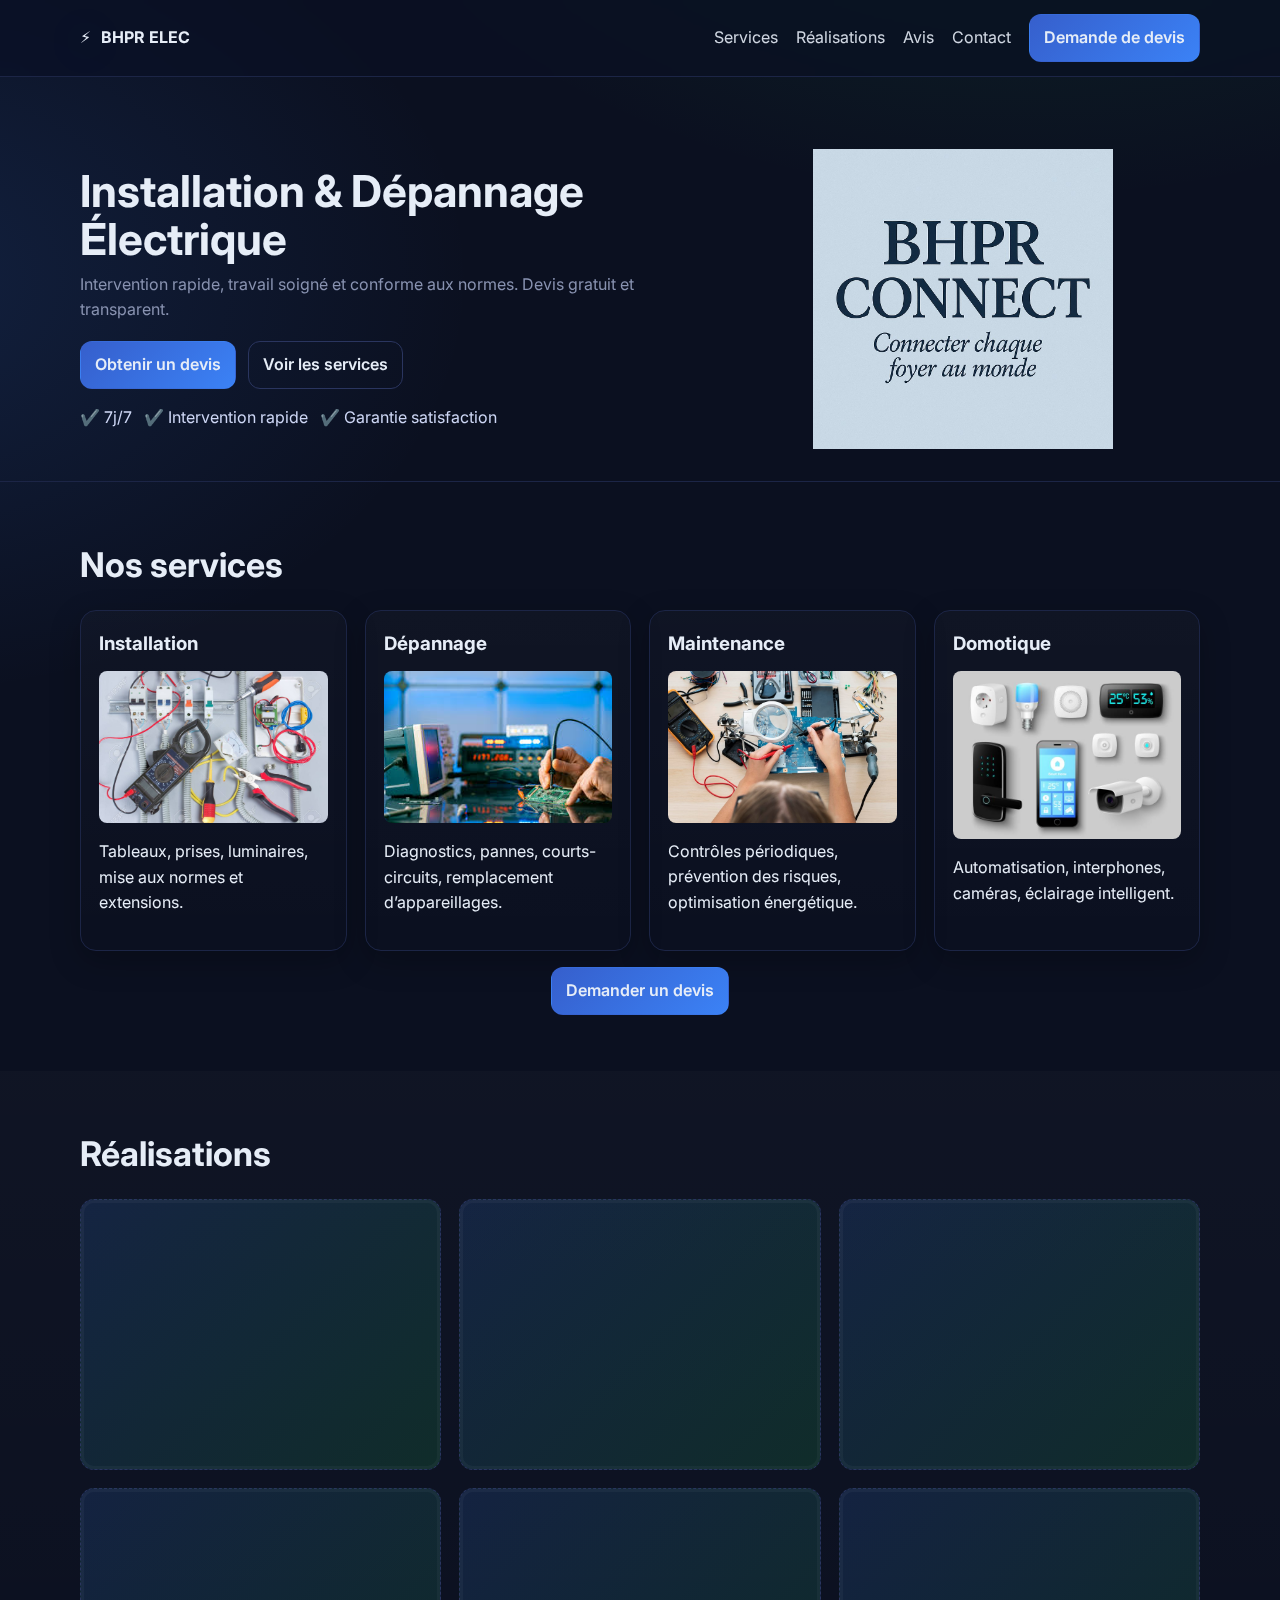
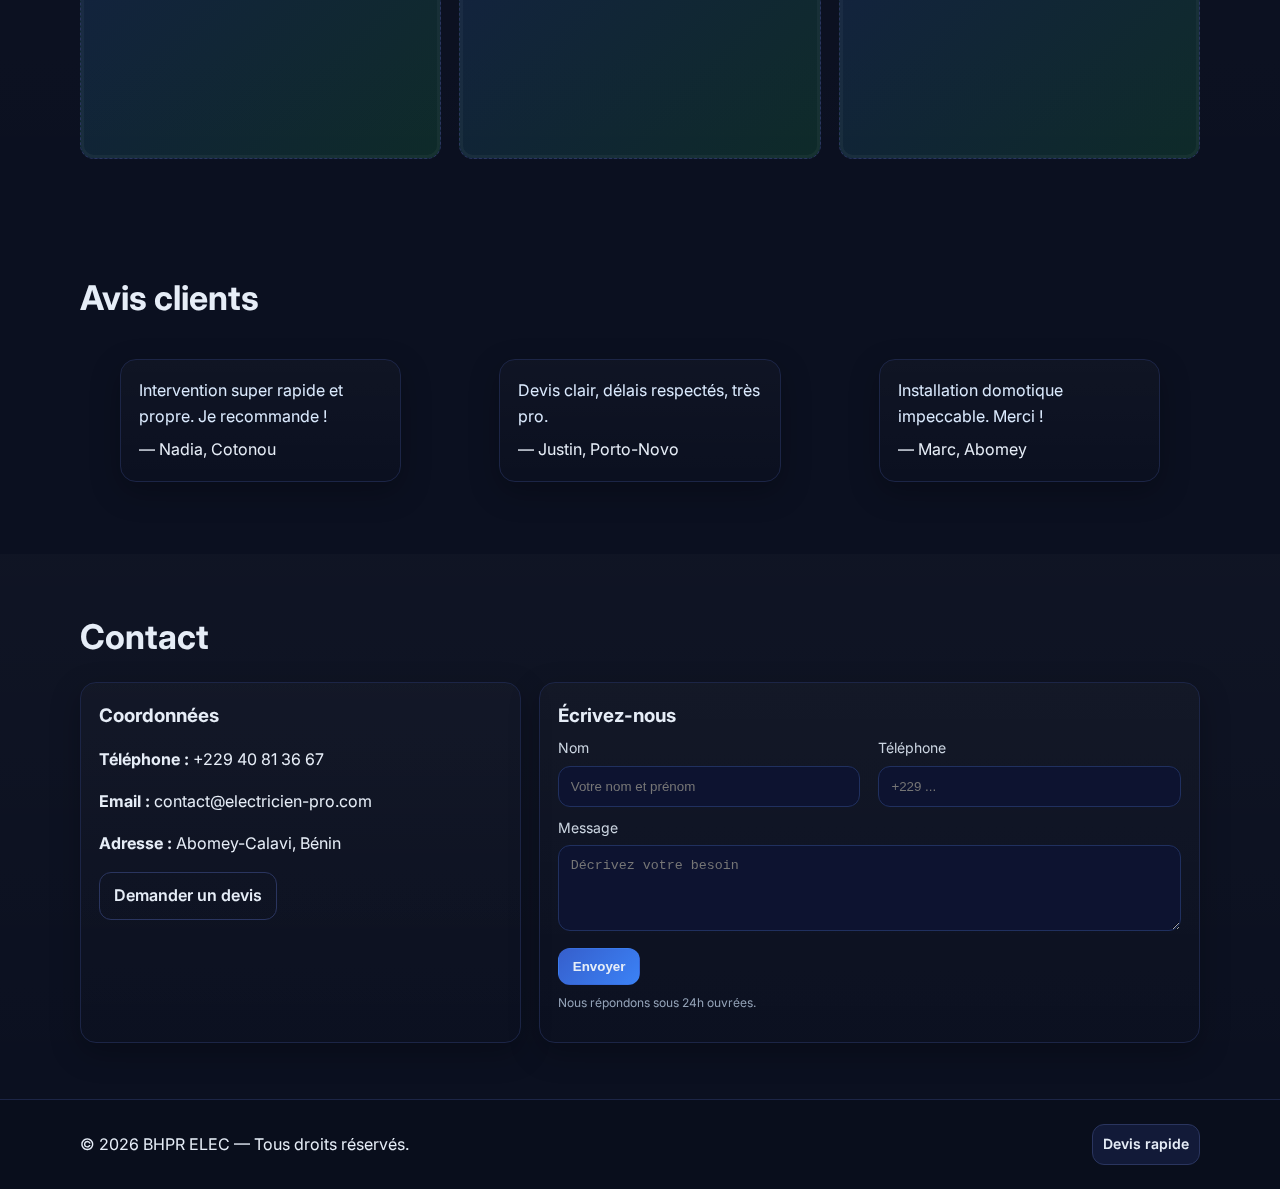
<file: index.html>
<!DOCTYPE html>
<html lang="fr">
<head>
  <meta charset="UTF-8" />
  <meta name="viewport" content="width=device-width, initial-scale=1.0" />
  <title>BHPR ELEC — Installation & Dépannage</title>
  <meta name="description" content="Électricien professionnel : installation, dépannage, maintenance. Devis rapide et gratuit, intervention 7j/7."/>
  <link rel="preconnect" href="https://fonts.googleapis.com">
  <link rel="preconnect" href="https://fonts.gstatic.com" crossorigin>
  <link href="https://fonts.googleapis.com/css2?family=Inter:wght@300;400;600;700&display=swap" rel="stylesheet">
  <link rel="stylesheet" href="assets/css/style.css" />
</head>
<body>
  <header class="site-header">
    <div class="container nav">
      <a class="brand" href="index.html" aria-label="Retour à l'accueil">
        <span class="logo">⚡</span>
        <span>BHPR ELEC</span>
      </a>
      <nav class="menu" aria-label="Navigation principale">
        <a href="#services">Services</a>
        <a href="#realisations">Réalisations</a>
        <a href="#avis">Avis</a>
        <a href="#contact">Contact</a>
        <a class="btn btn-primary" href="devis.html">Demande de devis</a>
      </nav>
      <button class="burger" aria-label="Ouvrir le menu" aria-expanded="false" aria-controls="menuMobile">
        <span></span><span></span><span></span>
      </button>
    </div>
    <nav id="menuMobile" class="menu-mobile" hidden>
      <a href="#services">Services</a>
      <a href="#realisations">Réalisations</a>
      <a href="#avis">Avis</a>
      <a href="#contact">Contact</a>
      <a class="btn btn-primary" href="devis.html">Demande de devis</a>
    </nav>
  </header>

  <main>
    <section class="hero">
      <div class="container hero-inner">
        <div class="hero-text">
          <h1>Installation & Dépannage Électrique</h1>
          <p>Intervention rapide, travail soigné et conforme aux normes. Devis gratuit et transparent.</p>
          <div class="hero-cta">
            <a class="btn btn-primary" href="devis.html">Obtenir un devis</a>
            <a class="btn btn-outline" href="#services">Voir les services</a>
          </div>
          <ul class="badges">
            <li>✔️ 7j/7</li>
            <li>✔️ Intervention rapide</li>
            <li>✔️ Garantie satisfaction</li>
          </ul>
        </div>
        <div class="hero-art" aria-hidden="true">
          <img src="assets/IMG-20250824-WA0030.jpg" alt="logo BHPR ELEC" class="hero-logo">
        </div>
      </div>
    </section>

    <section id="services" class="section">
      <div class="container">
        <h2 class="section-title">Nos services</h2>
        <div class="grid cards">
          <article class="card">
            <h3>Installation</h3>
            <img src="assets/9d154c5b-69f0-4d19-a861-d51c3384fa38.png" alt="installation image" class="service-img">
            <p>Tableaux, prises, luminaires, mise aux normes et extensions.</p>
          </article>
          <article class="card">
            <h3>Dépannage</h3>
            <img src="assets/images.jpeg" alt="depannage image" class="service-img">
            <p>Diagnostics, pannes, courts-circuits, remplacement d’appareillages.</p>
          </article>
          <article class="card">
            <h3>Maintenance</h3>
            <img src="assets/jeune-inventeur-creant-dans-son-atelier_23-2149067227.jpg" alt="maintenance image" class="service-img">
            <p>Contrôles périodiques, prévention des risques, optimisation énergétique.</p>
          </article>
          <article class="card">
            <h3>Domotique</h3>
            <img src="assets/istockphoto-1465934401-612x612.jpg" alt="domotique image" class="service-img">
            <p>Automatisation, interphones, caméras, éclairage intelligent.</p>
          </article>
        </div>
        <div class="cta-center">
          <a class="btn btn-primary" href="devis.html">Demander un devis</a>
        </div>
      </div>
    </section>

    <section id="realisations" class="section alt">
      <div class="container">
        <h2 class="section-title">Réalisations</h2>
        <div class="grid gallery">
          <div class="gallery-item"></div>
          <div class="gallery-item"></div>
          <div class="gallery-item"></div>
          <div class="gallery-item"></div>
          <div class="gallery-item"></div>
          <div class="gallery-item"></div>
        </div>
      </div>
    </section>

    <section id="avis" class="section">
      <div class="container">
        <h2 class="section-title">Avis clients</h2>
        <div class="grid testimonials">
          <figure class="card">
            <blockquote>Intervention super rapide et propre. Je recommande !</blockquote>
            <figcaption>— Nadia, Cotonou</figcaption>
          </figure>
          <figure class="card">
            <blockquote>Devis clair, délais respectés, très pro.</blockquote>
            <figcaption>— Justin, Porto-Novo</figcaption>
          </figure>
          <figure class="card">
            <blockquote>Installation domotique impeccable. Merci !</blockquote>
            <figcaption>— Marc, Abomey</figcaption>
          </figure>
        </div>
      </div>
    </section>

    <section id="contact" class="section alt">
      <div class="container">
        <h2 class="section-title">Contact</h2>
        <div class="contact-grid">
          <div class="contact-card card">
            <h3>Coordonnées</h3>
            <p><strong>Téléphone :</strong> <a href="tel:+22940813667">+229 40 81 36 67</a></p>
            <p><strong>Email :</strong> <a href="mailto:gohouechrist@gmail.com">contact@electricien-pro.com</a></p>
            <p><strong>Adresse :</strong> Abomey-Calavi, Bénin</p>
            <a class="btn btn-outline" href="devis.html">Demander un devis</a>
          </div>
          <form class="contact-form card" id="formContact" novalidate>
            <h3>Écrivez-nous</h3>
            <div class="grid two">
              <label>Nom
                <input type="text" name="nom" required placeholder="Votre nom et prénom" />
              </label>
              <label>Téléphone
                <input type="tel" name="tel" required placeholder="+229 ..." />
              </label>
            </div>
            <label>Message
              <textarea name="message" rows="4" required placeholder="Décrivez votre besoin"></textarea>
            </label>
            <button class="btn btn-primary" type="submit">Envoyer</button>
            <p class="form-note">Nous répondons sous 24h ouvrées.</p>
          </form>
        </div>
      </div>
    </section>
  </main>

  <footer class="site-footer">
    <div class="container footer-inner">
      <p>© <span id="year"></span> BHPR ELEC — Tous droits réservés.</p>
      <a href="devis.html" class="btn btn-small">Devis rapide</a>
    </div>
  </footer>

  <script src="assets/js/main.js" defer></script>
</body>
</html>
</file>
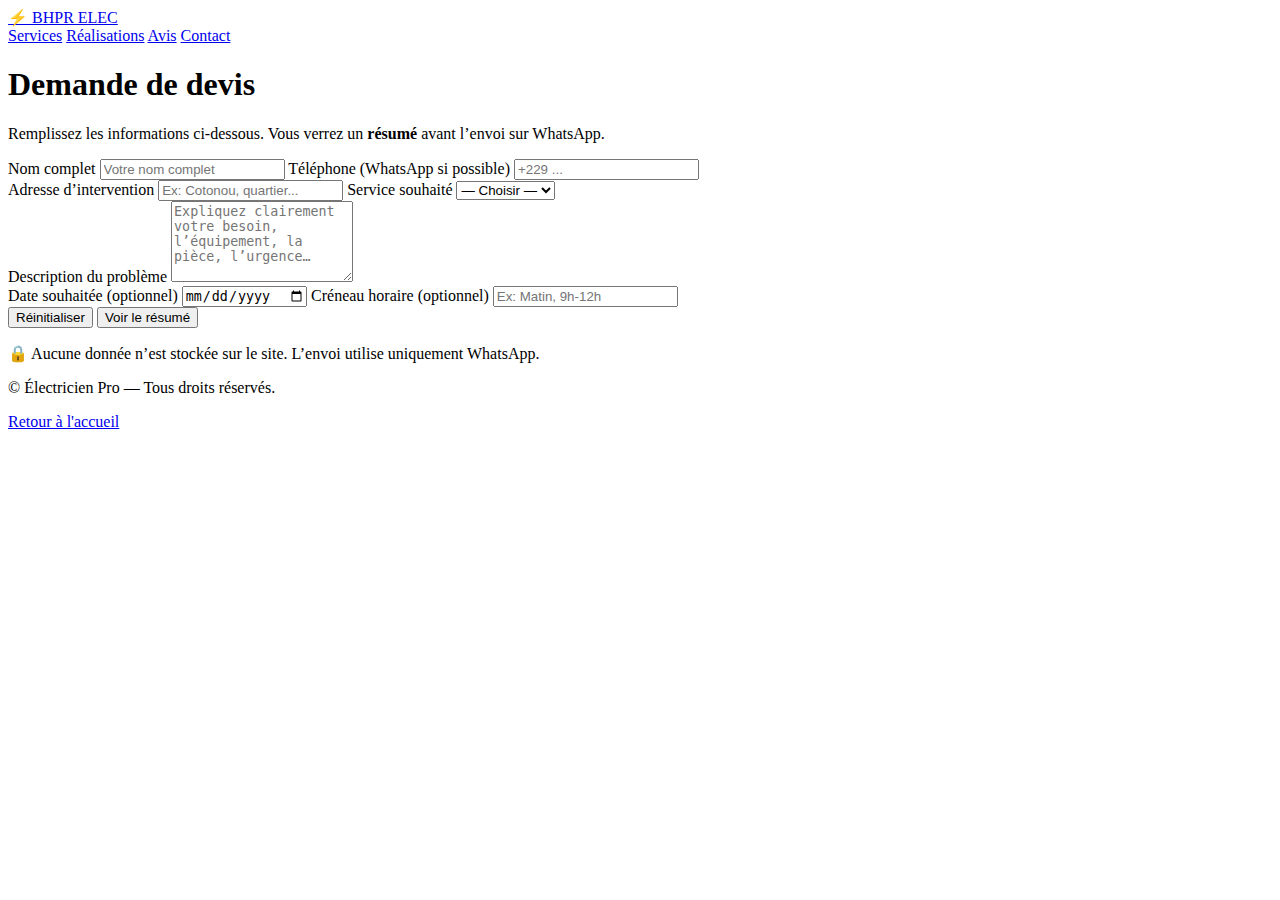
<file: devis.html>
<!DOCTYPE html>
<html lang="fr">
<head>
  <meta charset="UTF-8" />
  <meta name="viewport" content="width=device-width, initial-scale=1.0" />
  <title>Demande de devis — Électricien Pro</title>
  <meta name="description" content="Remplissez votre demande de devis : service, adresse, téléphone, description du problème. Résumé avant envoi WhatsApp."/>
  <link rel="preconnect" href="https://fonts.googleapis.com">
  <link rel="preconnect" href="https://fonts.gstatic.com" crossorigin>
  <link href="https://fonts.googleapis.com/css2?family=Inter:wght@300;400;600;700&display=swap" rel="stylesheet">
  <link rel="stylesheet" href="E:\SITE PRECIEUX\assets\css\style.css" />
</head>
<body>
  <header class="site-header">
    <div class="container nav">
      <a class="brand" href="index.html">
        <span class="logo">⚡</span>
        <span>BHPR ELEC</span>
      </a>
      <nav class="menu">
        <a href="index.html#services">Services</a>
        <a href="index.html#realisations">Réalisations</a>
        <a href="index.html#avis">Avis</a>
        <a href="index.html#contact">Contact</a>
      </nav>
    </div>
  </header>

  <main class="section">
    <div class="container">
      <h1 class="section-title">Demande de devis</h1>
      <p>Remplissez les informations ci-dessous. Vous verrez un <strong>résumé</strong> avant l’envoi sur WhatsApp.</p>

      <form id="formDevis" class="card devis-form" novalidate>
        <div class="grid two">
          <label>Nom complet
            <input type="text" name="nom" required placeholder="Votre nom complet" />
          </label>
          <label>Téléphone (WhatsApp si possible)
            <input type="tel" name="tel" required placeholder="+229 ..." />
          </label>
        </div>

        <div class="grid two">
          <label>Adresse d’intervention
            <input type="text" name="adresse" required placeholder="Ex: Cotonou, quartier..." />
          </label>
          <label>Service souhaité
            <select name="service" required>
              <option value="">— Choisir —</option>
              <option>Installation</option>
              <option>Dépannage</option>
              <option>Maintenance</option>
              <option>Domotique</option>
              <option>Autre</option>
            </select>
          </label>
        </div>

        <label>Description du problème
          <textarea name="description" rows="5" required placeholder="Expliquez clairement votre besoin, l’équipement, la pièce, l’urgence…"></textarea>
        </label>

        <div class="grid two">
          <label>Date souhaitée (optionnel)
            <input type="date" name="dateSouhaitee" />
          </label>
          <label>Créneau horaire (optionnel)
            <input type="text" name="horaire" placeholder="Ex: Matin, 9h-12h" />
          </label>
        </div>

        <div class="actions">
          <button class="btn btn-outline" type="reset">Réinitialiser</button>
          <button class="btn btn-primary" type="submit">Voir le résumé</button>
        </div>
      </form>

      <section id="resumeSection" class="card resume" hidden aria-live="polite" aria-atomic="true">
        <h2>Résumé de votre demande</h2>
        <pre id="resumeText" class="resume-text"></pre>
        <div class="actions">
          <button id="btnModifier" class="btn btn-outline">Modifier</button>
          <button id="btnEnvoyer" class="btn btn-primary">Envoyer sur WhatsApp</button>
        </div>
        <p class="hint">En cliquant sur « Envoyer sur WhatsApp », votre application WhatsApp s’ouvrira avec le message pré-rempli pour le gérant.</p>
      </section>

      <p class="note">
        🔒 Aucune donnée n’est stockée sur le site. L’envoi utilise uniquement WhatsApp.
      </p>
    </div>
  </main>

  <footer class="site-footer">
    <div class="container footer-inner">
      <p>© <span id="year"></span> Électricien Pro — Tous droits réservés.</p>
      <a href="index.html" class="btn btn-small">Retour à l'accueil</a>
    </div>
  </footer>

  <script src="E:\SITE PRECIEUX\assets\js\devis.js" defer></script>
</body>
</html>
</file>
<file: assets/css/style.css>
/* Design épuré, lisible et responsive */
:root{
  --bg:#0b1020;
  --card:#111831;
  --muted:#8892b0;
  --text:#e6edf7;
  --brand:#3b82f6;
  --accent:#22c55e;
  --border: #1c2546;
  --shadow: 0 10px 30px rgba(0,0,0,.25);
  --radius: 16px;
}

*{box-sizing:border-box}
html,body{margin:0;padding:0}
body{
  font-family: Inter, system-ui, -apple-system, Segoe UI, Roboto, Arial, sans-serif;
  background: radial-gradient(1200px 800px at 80% -10%, rgba(34,197,94,.15), transparent 60%),
              radial-gradient(1000px 700px at -10% 10%, rgba(59,130,246,.15), transparent 60%),
              var(--bg);
  color:var(--text);
  line-height:1.6;
}

a{color:var(--text); text-decoration:none}
.container{width:min(1120px, 92vw); margin-inline:auto}

.site-header{
  position:sticky; top:0; z-index:50;
  backdrop-filter: saturate(160%) blur(8px);
  background:rgba(11,16,32,.7);
  border-bottom:1px solid var(--border);
}
.nav{display:flex; align-items:center; justify-content:space-between; padding:14px 0}
.brand{display:flex; align-items:center; gap:10px; font-weight:700}
.brand .logo{filter: drop-shadow(0 4px 18px rgba(59,130,246,.7))}
.menu{display:flex; align-items:center; gap:18px}
.menu a{opacity:.9}
.menu a.btn{opacity:1}
.burger{display:none; background:none; border:0; padding:6px; cursor:pointer}
.burger span{display:block; width:24px; height:2px; background:#dbeafe; margin:5px 0; border-radius:2px}

.menu-mobile{display:flex; flex-direction:column; gap:10px; padding:8px 4vw 16px; border-bottom:1px solid var(--border);}

.hero{padding:72px 0 32px; border-bottom:1px solid var(--border);}
.hero-inner{display:grid; grid-template-columns:1.3fr 1fr; gap:32px; align-items:center}
.hero-text h1{font-size: clamp(28px, 5vw, 44px); line-height:1.1; margin:0 0 8px}
.hero-text p{color:var(--muted); margin:0 0 18px}
.hero-cta{display:flex; gap:12px; flex-wrap:wrap}
.badges{display:flex; gap:12px; padding:0; list-style:none; margin:16px 0 0; color:#cdd6f4}
.hero-art img.hero-logo{width: 100%; max-width: 300px; height: auto; display: block; margin: 0 auto;}

.section{padding:56px 0}
.section.alt{background:linear-gradient(180deg, rgba(255,255,255,.02), transparent)}
.section-title{font-size: clamp(24px, 4vw, 34px); margin:0 0 18px}

.grid{display:grid; gap:18px}
.grid.two{grid-template-columns: repeat(2, minmax(0,1fr));}
.cards{grid-template-columns: repeat(4, minmax(0,1fr));}
.card{
  background:linear-gradient(180deg, rgba(255,255,255,.02), rgba(255,255,255,.0));
  border:1px solid var(--border); border-radius:var(--radius); padding:18px; box-shadow:var(--shadow);
}
.card h3{margin:0 0 6px}
.cta-center{display:flex; justify-content:center; margin-top:16px}

.service-img{
  width: 100%;
  max-width: 300px;/*taille des img*/
  display: block;
  margin: 12px auto;
  border-radius: 8px;
  object-fit: cover;
}

.gallery{grid-template-columns: repeat(3, minmax(0,1fr));}
.gallery-item{aspect-ratio: 4/3; border-radius:14px; border:1px dashed #2a355f; background:
  linear-gradient(135deg, rgba(59,130,246,.15), rgba(34,197,94,.15));
  box-shadow: inset 0 0 0 3px rgba(255,255,255,.04);
}

.testimonials{grid-template-columns: repeat(3, minmax(0,1fr));}
blockquote{margin:0 0 8px; color:#dbeafe}

.contact-grid{display:grid; grid-template-columns: .8fr 1.2fr; gap:18px}
.contact-form label{display:block; font-size:14px; color:#cbd5e1; margin-bottom:10px}
input, select, textarea{
  width:100%; padding:12px 12px; margin-top:6px;
  border-radius:12px; border:1px solid #20305f; background:#0d1330; color:#e6edf7;
  outline:none;
}
input:focus, select:focus, textarea:focus{border-color:#365fcc; box-shadow:0 0 0 4px rgba(59,130,246,.15)}
.form-note{font-size:12px; color:#94a3b8; margin-top:8px}

.devis-form .actions, .resume .actions{display:flex; gap:12px; justify-content:flex-end; margin-top:8px}
.resume{margin-top:18px}
.resume-text{
  white-space:pre-wrap; background:#0d1330; border:1px dashed #2a355f; padding:14px; border-radius:12px;
  color:#e6edf7; font-family: ui-monospace, SFMono-Regular, Menlo, Monaco, Consolas, "Liberation Mono", monospace;
}
.note, .hint{color:#9aa6c5; font-size:14px}

.site-footer{border-top:1px solid var(--border); padding:16px 0; background: rgba(0,0,0,.1)}
.footer-inner{display:flex; align-items:center; justify-content:space-between}

.btn{
  display:inline-flex; align-items:center; justify-content:center; gap:8px;
  padding:10px 14px; border-radius:12px; border:1px solid #2a355f;
  background:#121a38; color:#e6edf7; font-weight:600; cursor:pointer;
  transition: transform .12s ease, background .2s ease, border-color .2s ease;
}
.btn:hover{transform: translateY(-1px); background:#0f1530; border-color:#365fcc}
.btn:active{transform: translateY(0)}
.btn-primary{background: linear-gradient(135deg, #365fcc, #3b82f6); border-color:transparent}
.btn-outline{background:transparent}
.btn-small{padding:8px 10px; font-size:14px}

@media (max-width: 980px){
  .cards{grid-template-columns: repeat(2, minmax(0,1fr));}
  .testimonials{grid-template-columns: repeat(2, minmax(0,1fr));}
  .contact-grid{grid-template-columns: 1fr;}
  .hero-inner{grid-template-columns:1fr}
  .grid.two{grid-template-columns: 1fr;}
  .menu{display:none}
  .burger{display:block}
}

@media (max-width: 560px){
  .gallery{grid-template-columns: 1fr 1fr;}
  .cards{grid-template-columns: 1fr;}
  .testimonials{grid-template-columns: 1fr;}
}
/*MENU HORIZONTA OUVERT PAR DEFAUT*/
.menu{
  display: flex;
  gap: 18px;
}
.burger{
  display: none;
}
.menu-mobile{
  display: none;
}

/*cacher le menue vertical sur pc*/
@media screen and (max-width:980px) {
  .menu{display: none;}
  .burger{display: block;}
}

/* Résumé du devis */
.resume-text {
  white-space: pre-wrap;       /* permet d’aller à la ligne automatiquement */
  font-family: "Inter", sans-serif;
  font-size: 1rem;
  line-height: 1.6;
  color: #333;
  background: #f9f9f9;
  border-left: 4px solid #007bff; /* un petit accent bleu pro */
  padding: 1.2rem;
  border-radius: 8px;
  box-shadow: 0 2px 6px rgba(0,0,0,0.1);
  margin-bottom: 1rem;
}

/* Section résumé (titre + contenu) */
#resumeSection h2 {
  font-size: 1.3rem;
  margin-bottom: 0.8rem;
  color: #222;
  font-weight: 600;
}
</file>
